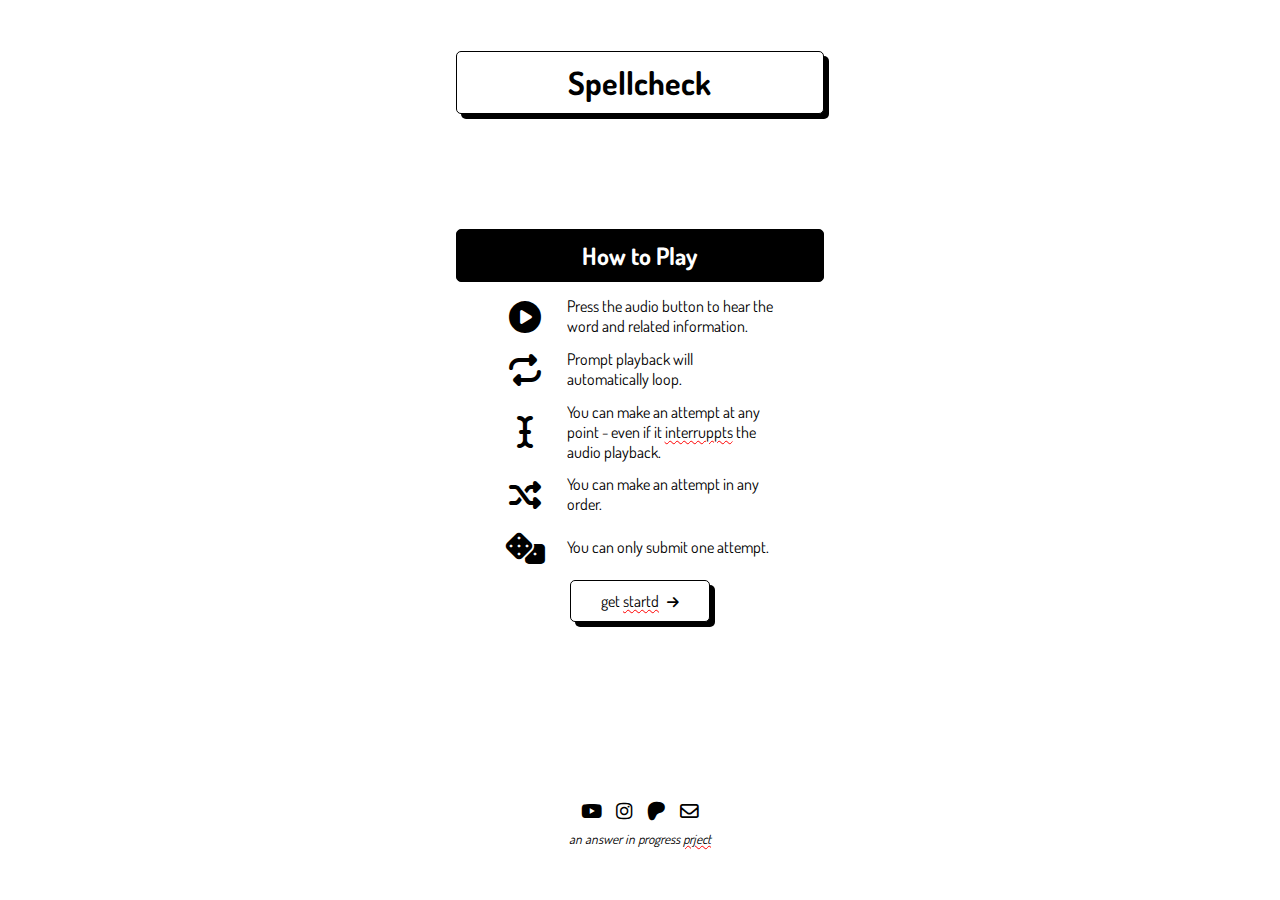
<file: index.html>
<!DOCTYPE html>
<html lang="en">
<head>
    <meta charset="UTF-8" />
    <meta
      name="viewport"
      content="width=device-width, initial-scale=1.0 maximum-scale=1.0, user-scalable=0"
    />
    <title>Spellcheck - A Word Game | Home</title>
    <link
      rel="stylesheet"
      href="assets/styles/large_style.css"
      media="(min-width: 800px)"
    />
    <link
      rel="stylesheet"
      href="assets/styles/mobile_style.css"
      media="(max-width: 800px)"
    />
    <link
      rel="stylesheet"
      href="https://cdnjs.cloudflare.com/ajax/libs/font-awesome/6.5.0/css/all.min.css"
    />
    <link rel="icon" type="image/x-icon" href="assets/icons/spellcheck.png" />
</head>
<body>
    <div class="header">
        <div id="header-with-menu">
        <h1 class="boxed" id="header-title">
          <span class="">Spellcheck</span>
        </h1>
        </div>
    </div>

    <div class="content">
        <h2 class="boxed-black">How to Play</h2>
        <table>
            <tr>
          <td
            style="font-size: 24pt; vertical-align: middle; text-align: center"
          >
            <span class="fa fa-circle-play"></span>
          </td>
          <td>
            Press the audio button to hear the word and related information.
          </td>
            </tr>
            <tr>
          <td
            style="font-size: 24pt; vertical-align: middle; text-align: center"
          >
            <span class="fa fa-repeat"></span>
          </td>
                <td>Prompt playback will automatically loop.</td>
            </tr>
            <tr>
          <td
            style="font-size: 24pt; vertical-align: middle; text-align: center"
          >
            <span class="fa fa-i-cursor"></span>
          </td>
          <td>
            You can make an attempt at any point - even if it
            <span class="error">interruppts</span> the audio playback.
          </td>
            </tr>
            <tr>
          <td
            style="font-size: 24pt; vertical-align: middle; text-align: center"
          >
            <span class="fa fa-shuffle"></span>
          </td>
                <td>You can make an attempt in any order.</td>
            </tr>
            <tr>
          <td
            style="font-size: 24pt; vertical-align: middle; text-align: center"
          >
            <span class="fa fa-dice"></span>
          </td>
                <td>You can only submit one attempt.</td>
            </tr>
        </table>
        <a href="mode_select.html">
            <div class="btn boxed">
          get <span class="error">startd</span>&ensp;<i
            class="fa fa-arrow-right"
            style="font-size: 10pt"
          ></i>
            </div>
        </a>
    </div>
    <br />
    <div class="footer">
        <div><p>an answer in progress <span class="error">prject</span></p></div>
        <div id="social-icons-flexbox">
            <a href="https://www.youtube.com/answerinprogress" target="_blank" class="social-icon"><i class="fa-brands fa-youtube"></i></a>
            <a href="https://www.instagram.com/answerinprogress" target="_blank" class="social-icon"><i class="fa-brands fa-instagram"></i></a>
            <a href="https://www.patreon.com/answerinprogress" target="_blank" class="social-icon"><i class="fa-brands fa-patreon"></i></a>
            <a href="https://answerinprogress.substack.com/" target="_black" class="social-icon"><i class="fa-regular fa-envelope"></i></a>
        </div>
    </div>
</body>
</html>
</file>
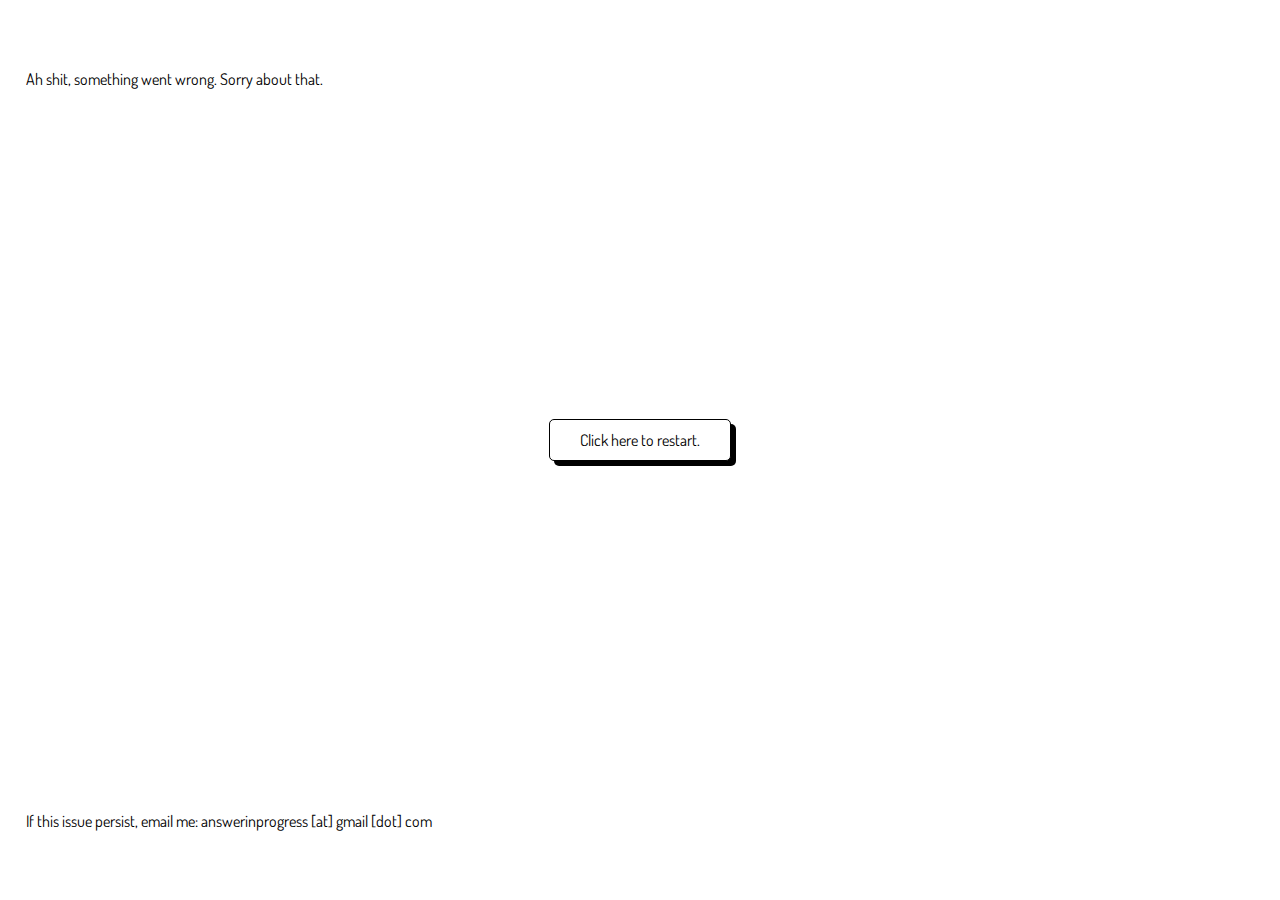
<file: ahshit.html>
<!DOCTYPE html>
<html lang="en">
  <head>
    <meta charset="UTF-8" />
    <meta
      name="viewport"
      content="width=device-width, initial-scale=1.0 maximum-scale=1.0, user-scalable=0"
    />
    <title>Spellcheck - A Word Game | Ah Shit</title>
    <link
      rel="stylesheet"
      href="assets/styles/large_style.css"
      media="(min-width: 800px)"
    />
    <link
      rel="stylesheet"
      href="assets/styles/mobile_style.css"
      media="(max-width: 800px)"
    />
    <link rel="icon" type="image/x-icon" href="assets/icons/spellcheck.png" />
  </head>
  <body>
    <p>Ah shit, something went wrong. Sorry about that.</p>
    <br />
    <a class="btn boxed" href="index.html">Click here to restart.</a>
    <br />
    <br />
    <p>
      If this issue persist, email me: answerinprogress [at] gmail [dot] com
    </p>
  </body>
</html>
</file>
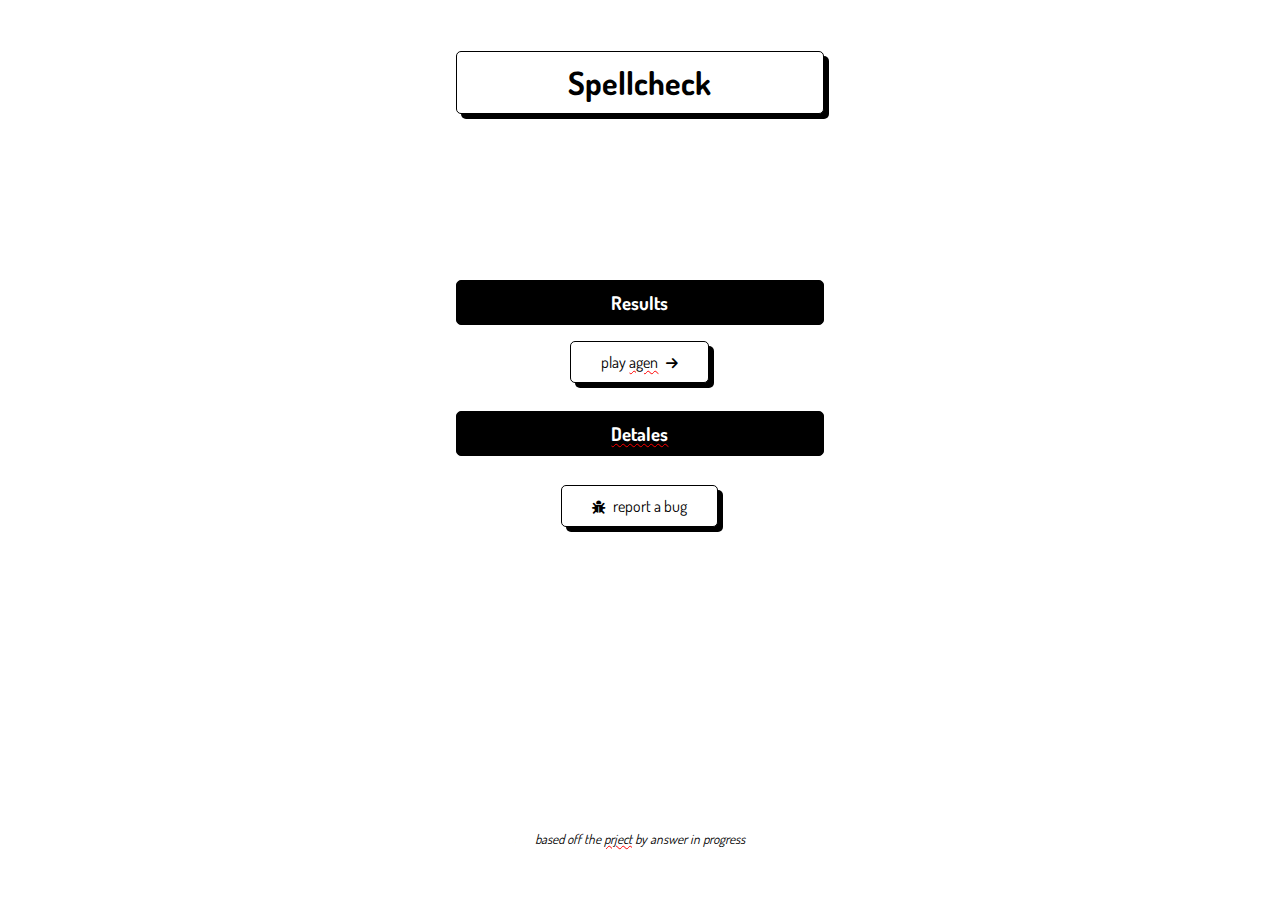
<file: practice_results.html>
<!DOCTYPE html>
<html lang="en">
  <head>
    <meta charset="UTF-8" />
    <meta
      name="viewport"
      content="width=device-width, initial-scale=1.0 maximum-scale=1.0, user-scalable=0"
    />
    <title>Spellcheck - A Word Game | Results</title>
    <link
      rel="stylesheet"
      href="assets/styles/large_style.css"
      media="(min-width: 800px)"
    />
    <link
      rel="stylesheet"
      href="assets/styles/mobile_style.css"
      media="(max-width: 800px)"
    />
    <link
      rel="stylesheet"
      href="https://cdnjs.cloudflare.com/ajax/libs/font-awesome/6.3.0/css/all.min.css"
    />
    <link rel="icon" type="image/x-icon" href="assets/icons/spellcheck.png" />
  </head>
  <body>
    <div class="header">
      <div id="header-with-menu">
        <h1 class="boxed" id="header-title">
          <span class="">Spellcheck</span>
        </h1>
      </div>
    </div>
    <div class="content">
      <h3 class="boxed-black">Results</h3>
      <p id="summary"></p>
      <a href="mode_select.html">
        <div class="btn boxed">
          play <span class="error">agen</span>&ensp;<i
            class="fa fa-arrow-right"
            style="font-size: 10pt"
          ></i>
        </div>
      </a>
      <h3 class="boxed-black error">Detales</h3>
      <table id="typos"></table>
      <br />
      <a
        href="mailto:answerinprogress@gmail.com?subject=Spellcheck Bug Report"
        target="_blank"
      >
        <div class="btn boxed">
          <i class="fa fa-bug" style="font-size: 10pt"></i>&ensp;report a bug
        </div>
      </a>
    </div>
    <br />
    <div class="footer">
      <div>
        <p>
          based off the
          <span class="error"
            ><a href="https://github.com/sabrina-aip/spellcheck"
              >prject</a
            ></span
          >
          by
          <a href="https://www.youtube.com/answerinprogress"
            >answer in progress</a
          >
        </p>
      </div>
    </div>
    <script src="assets/scripts/practice_results.js"></script>
  </body>
</html>
</file>
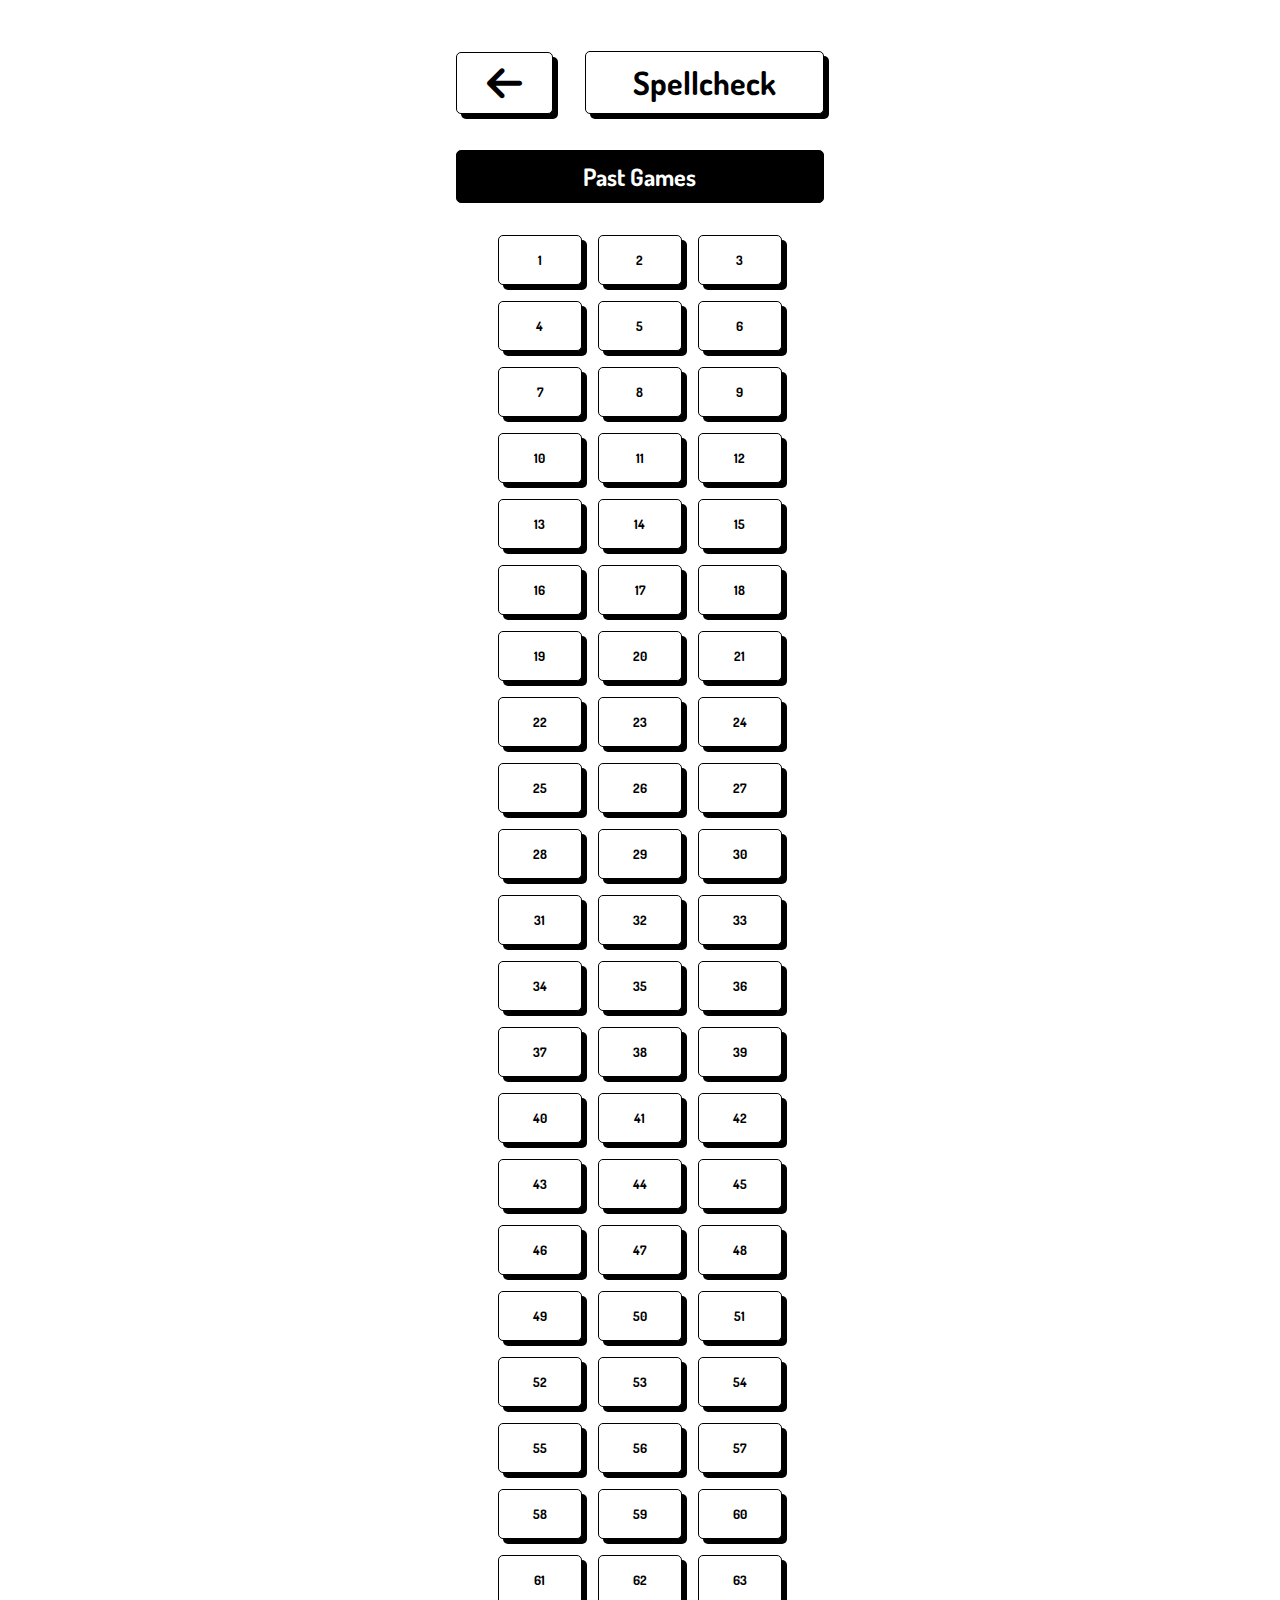
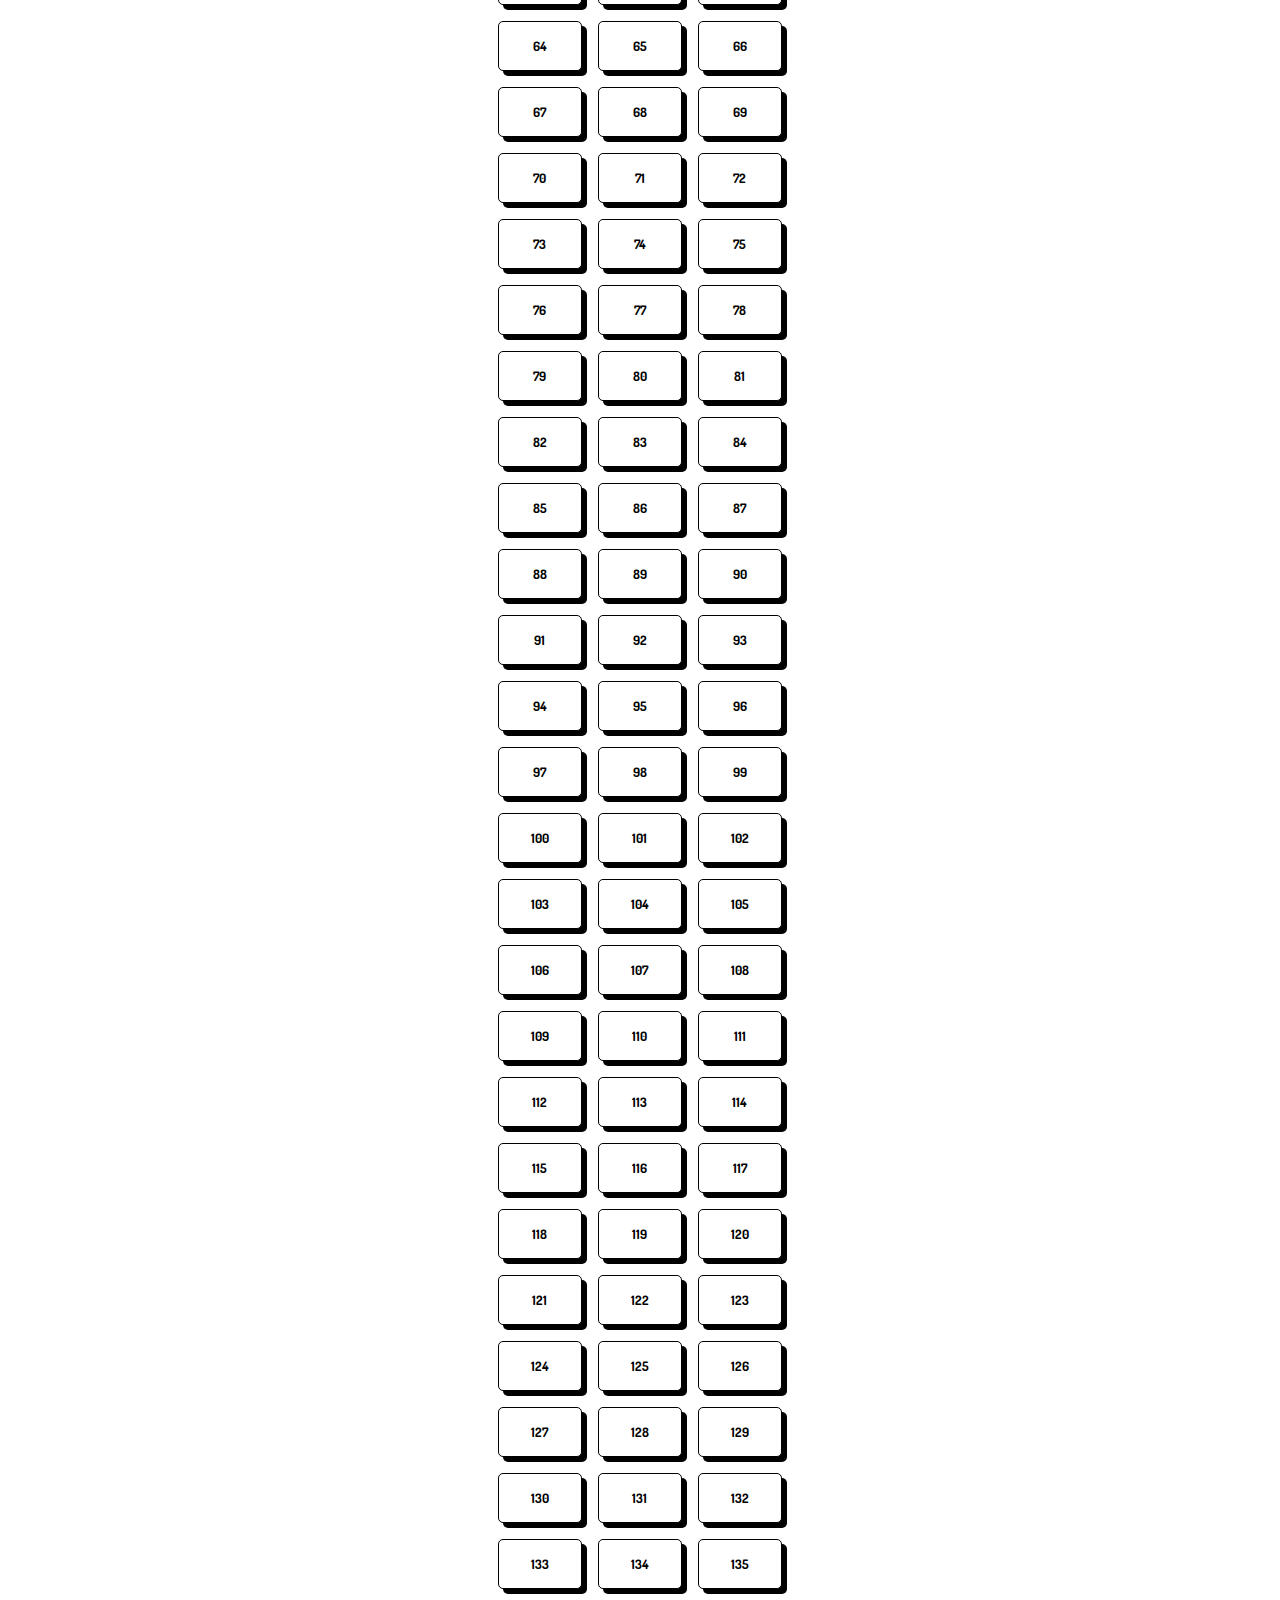
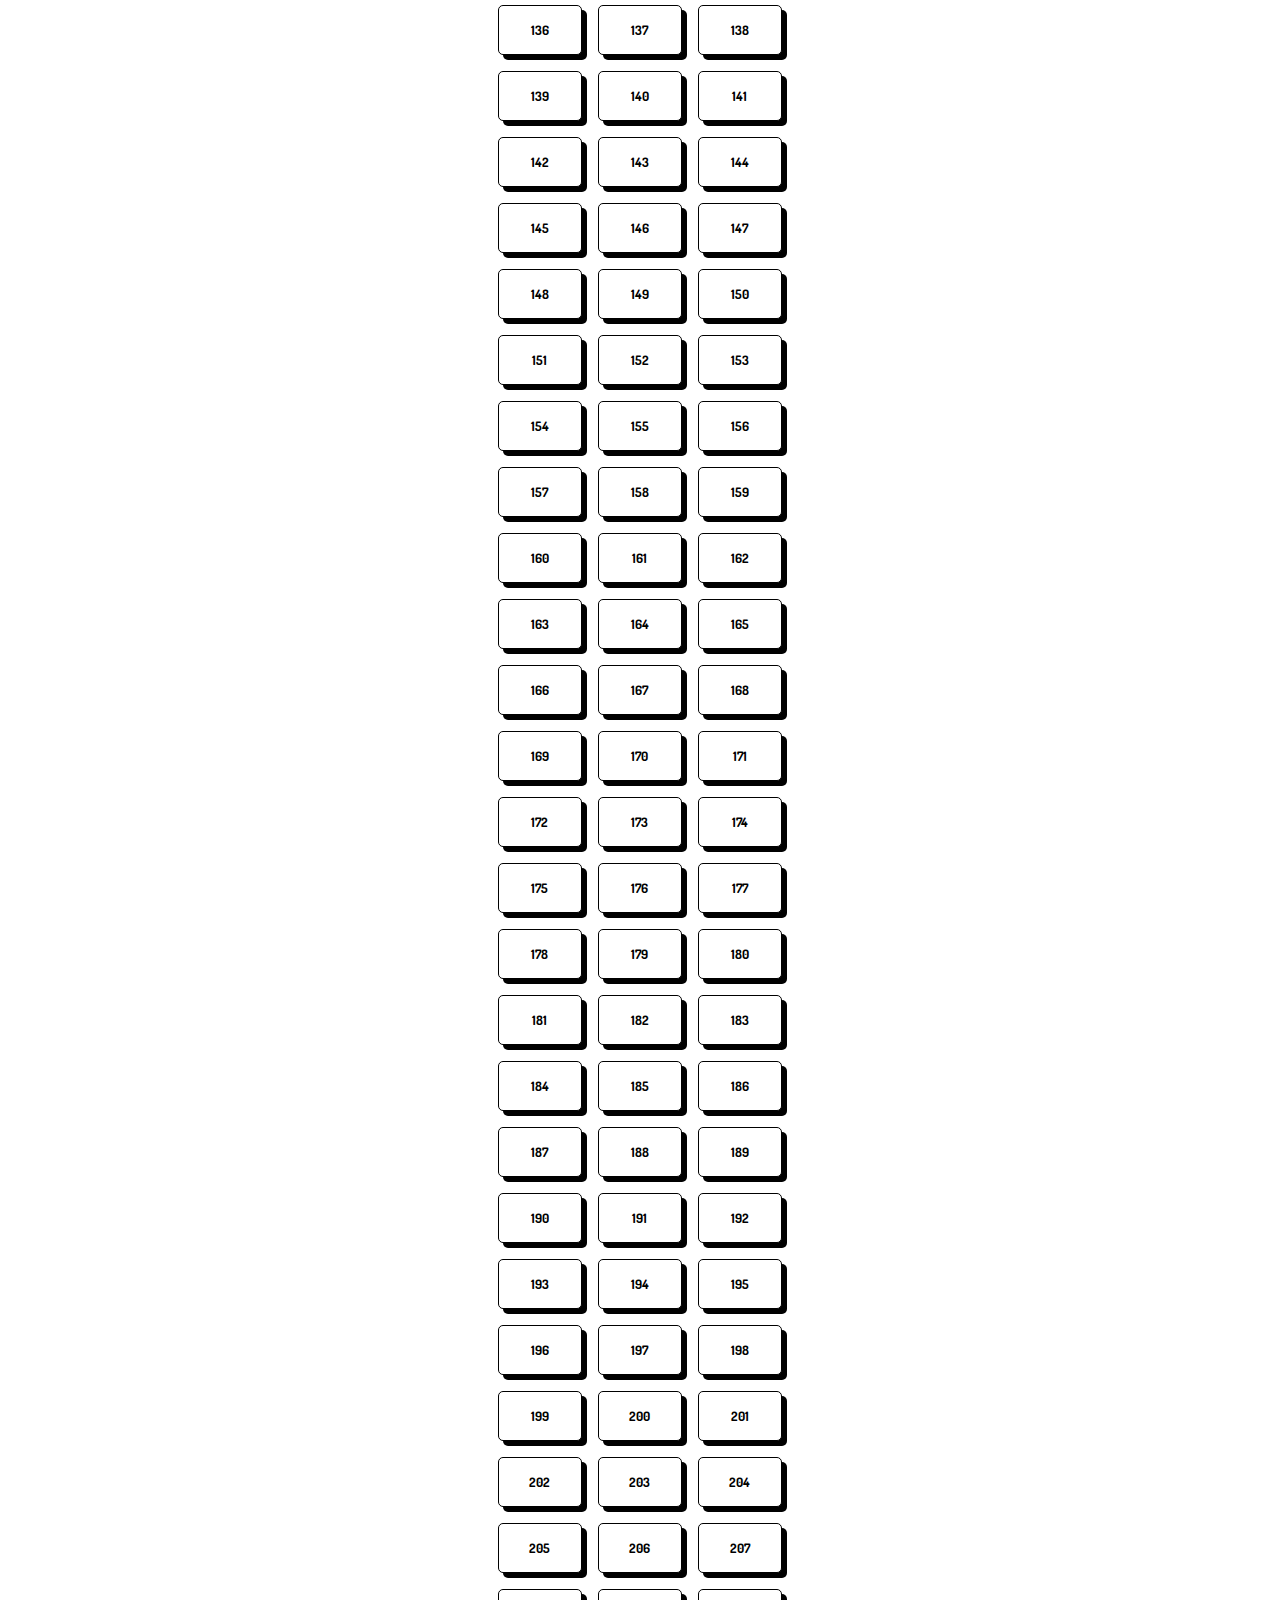
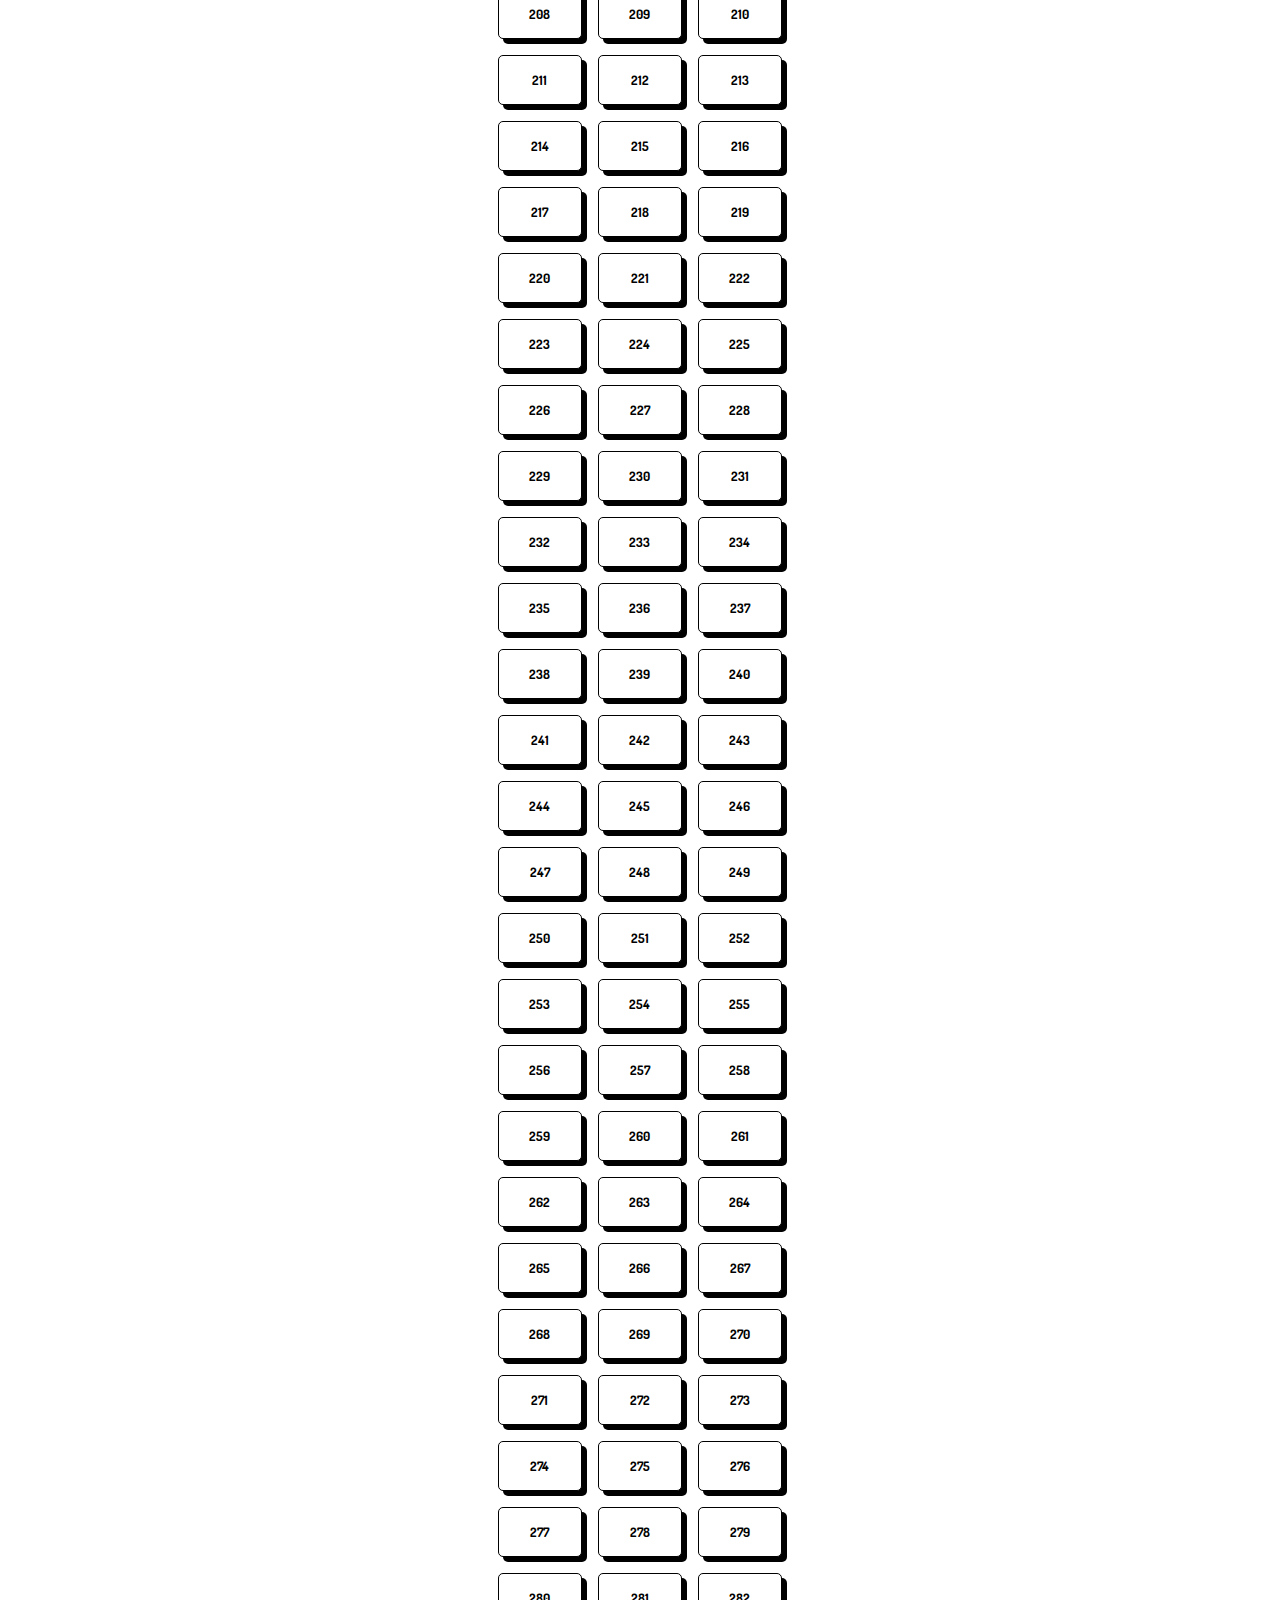
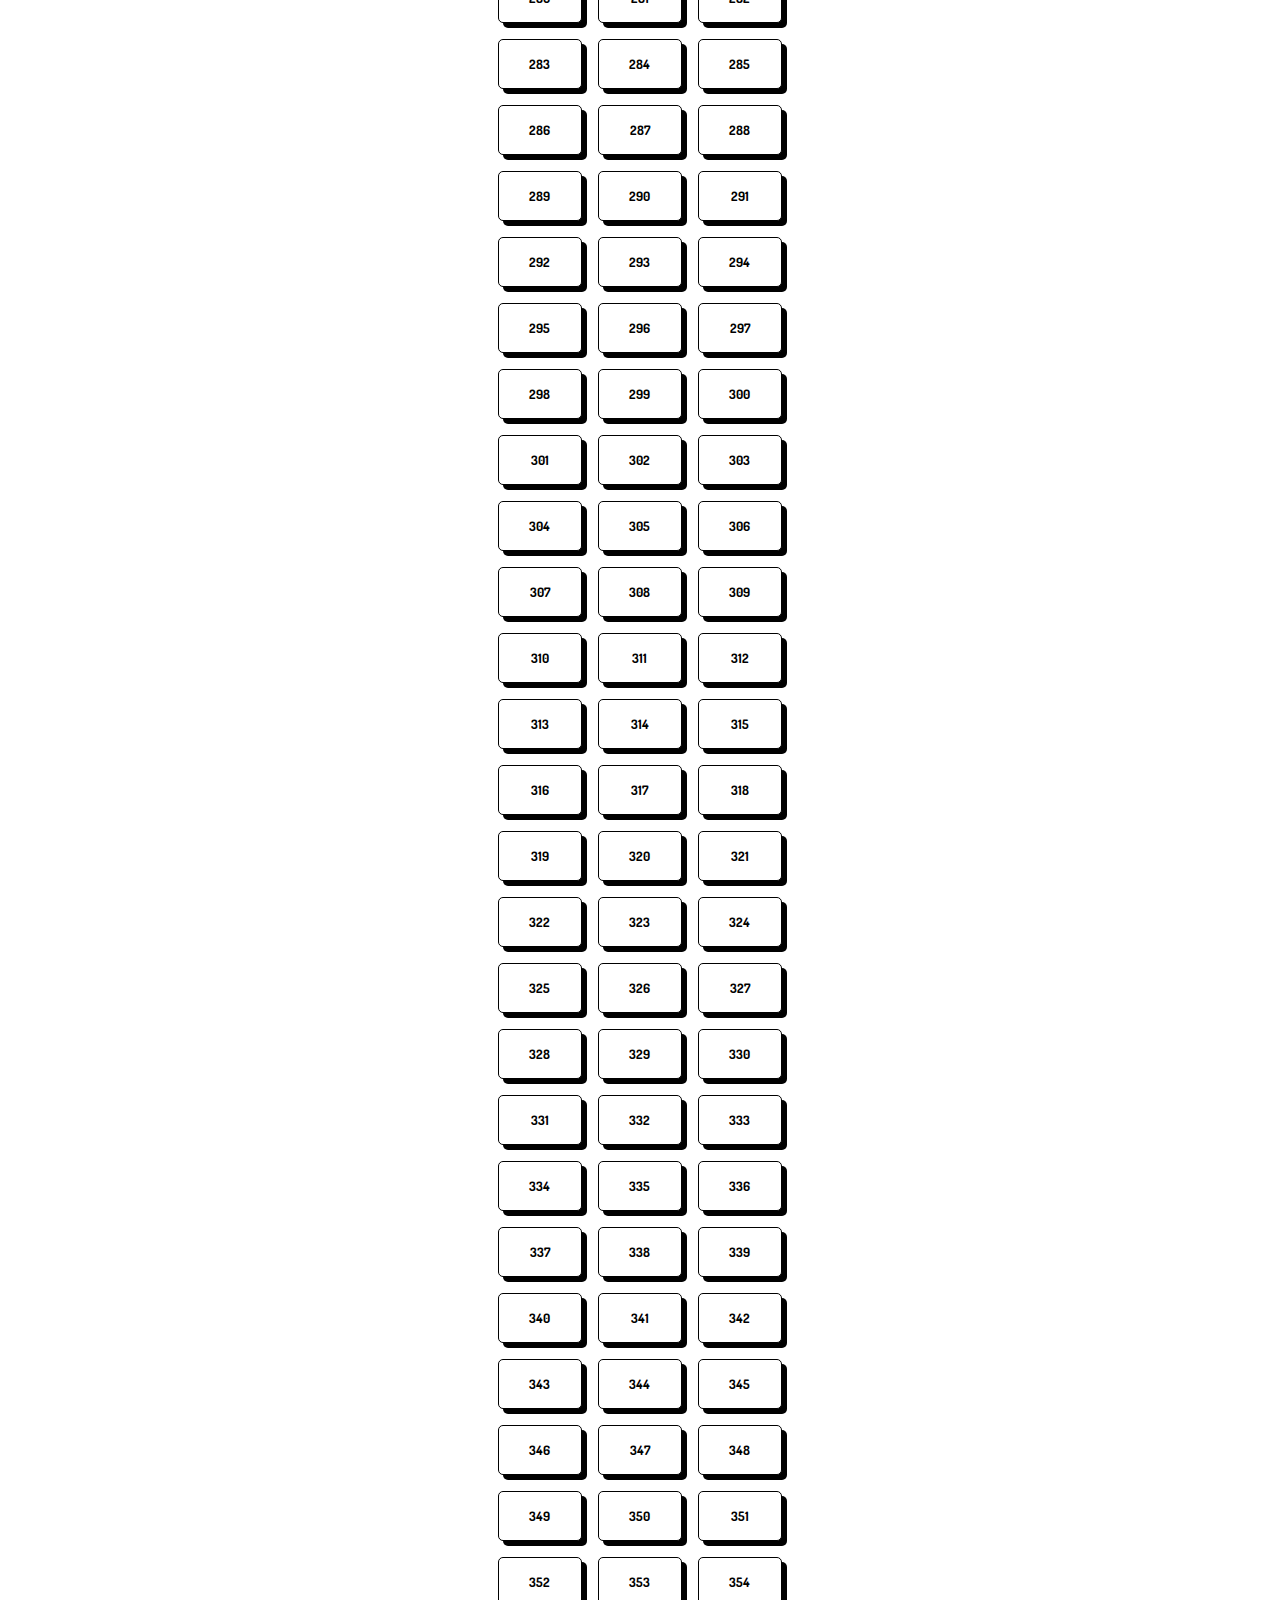
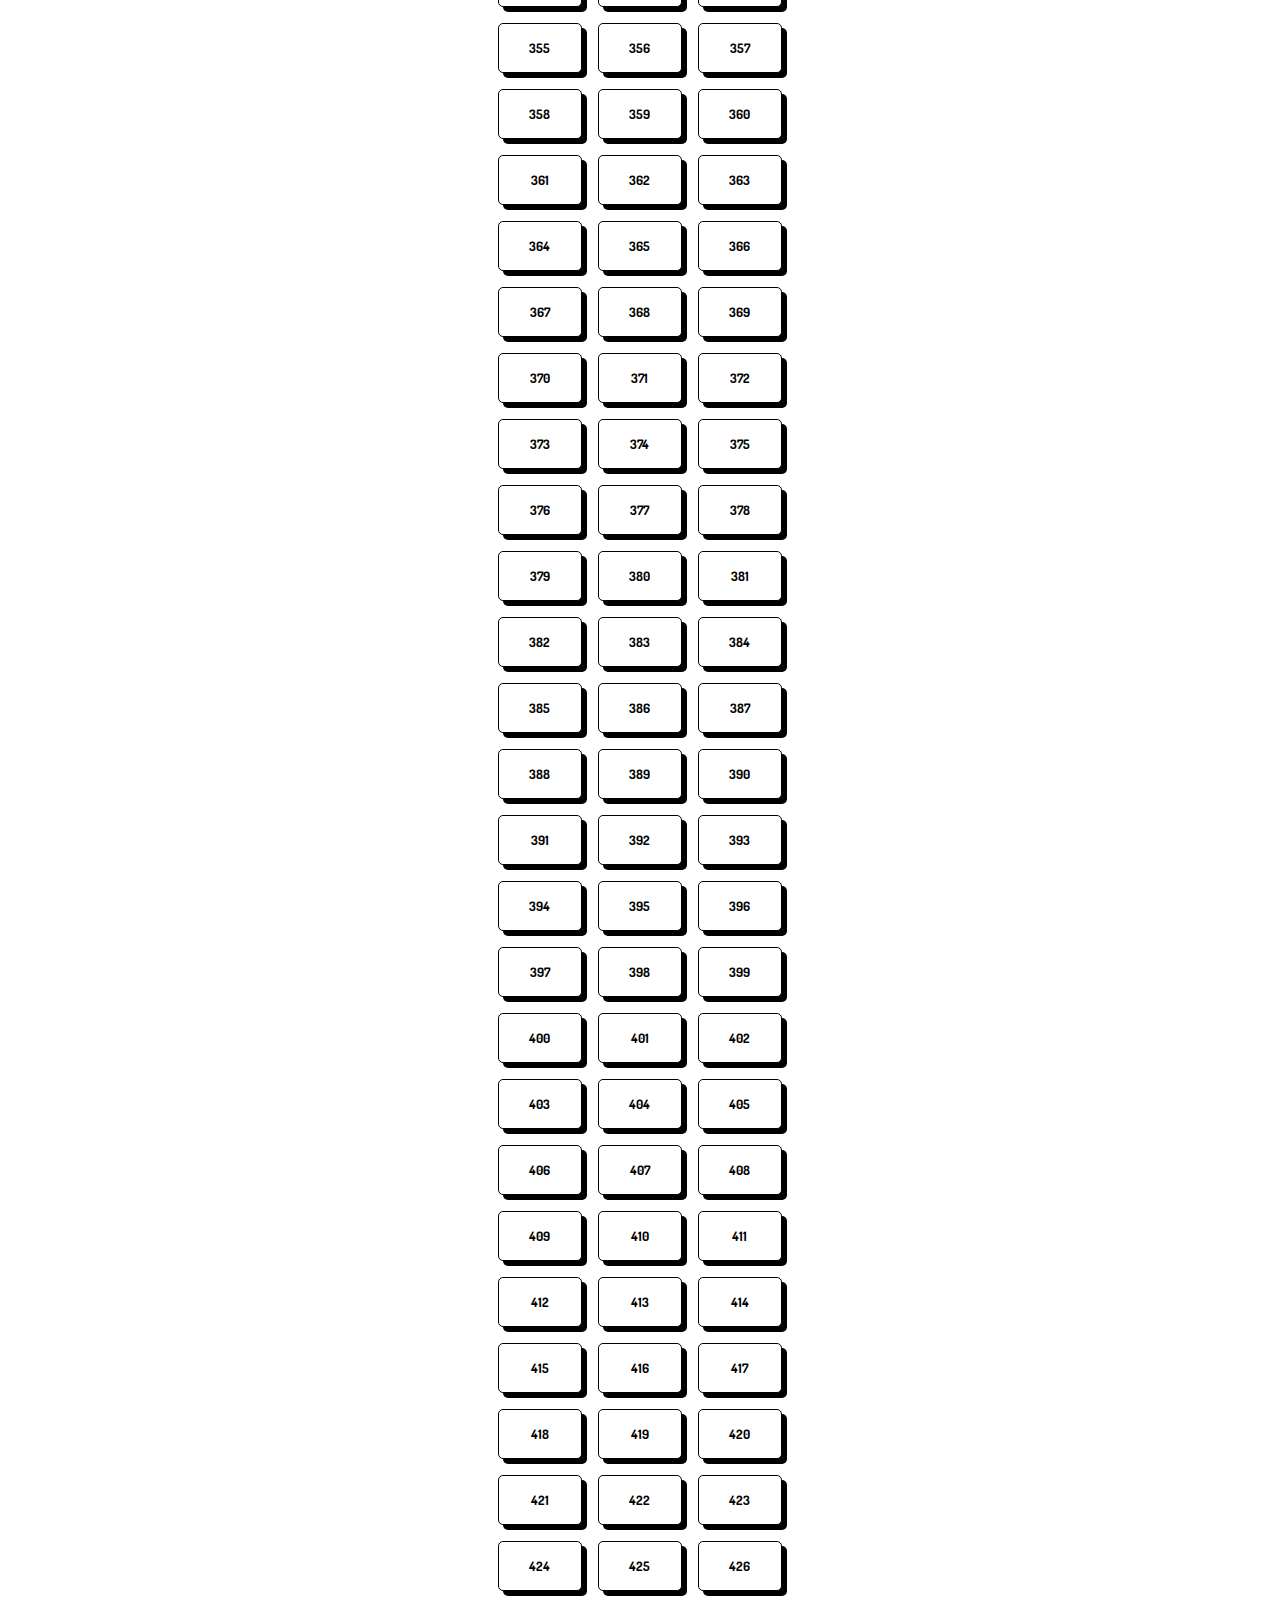
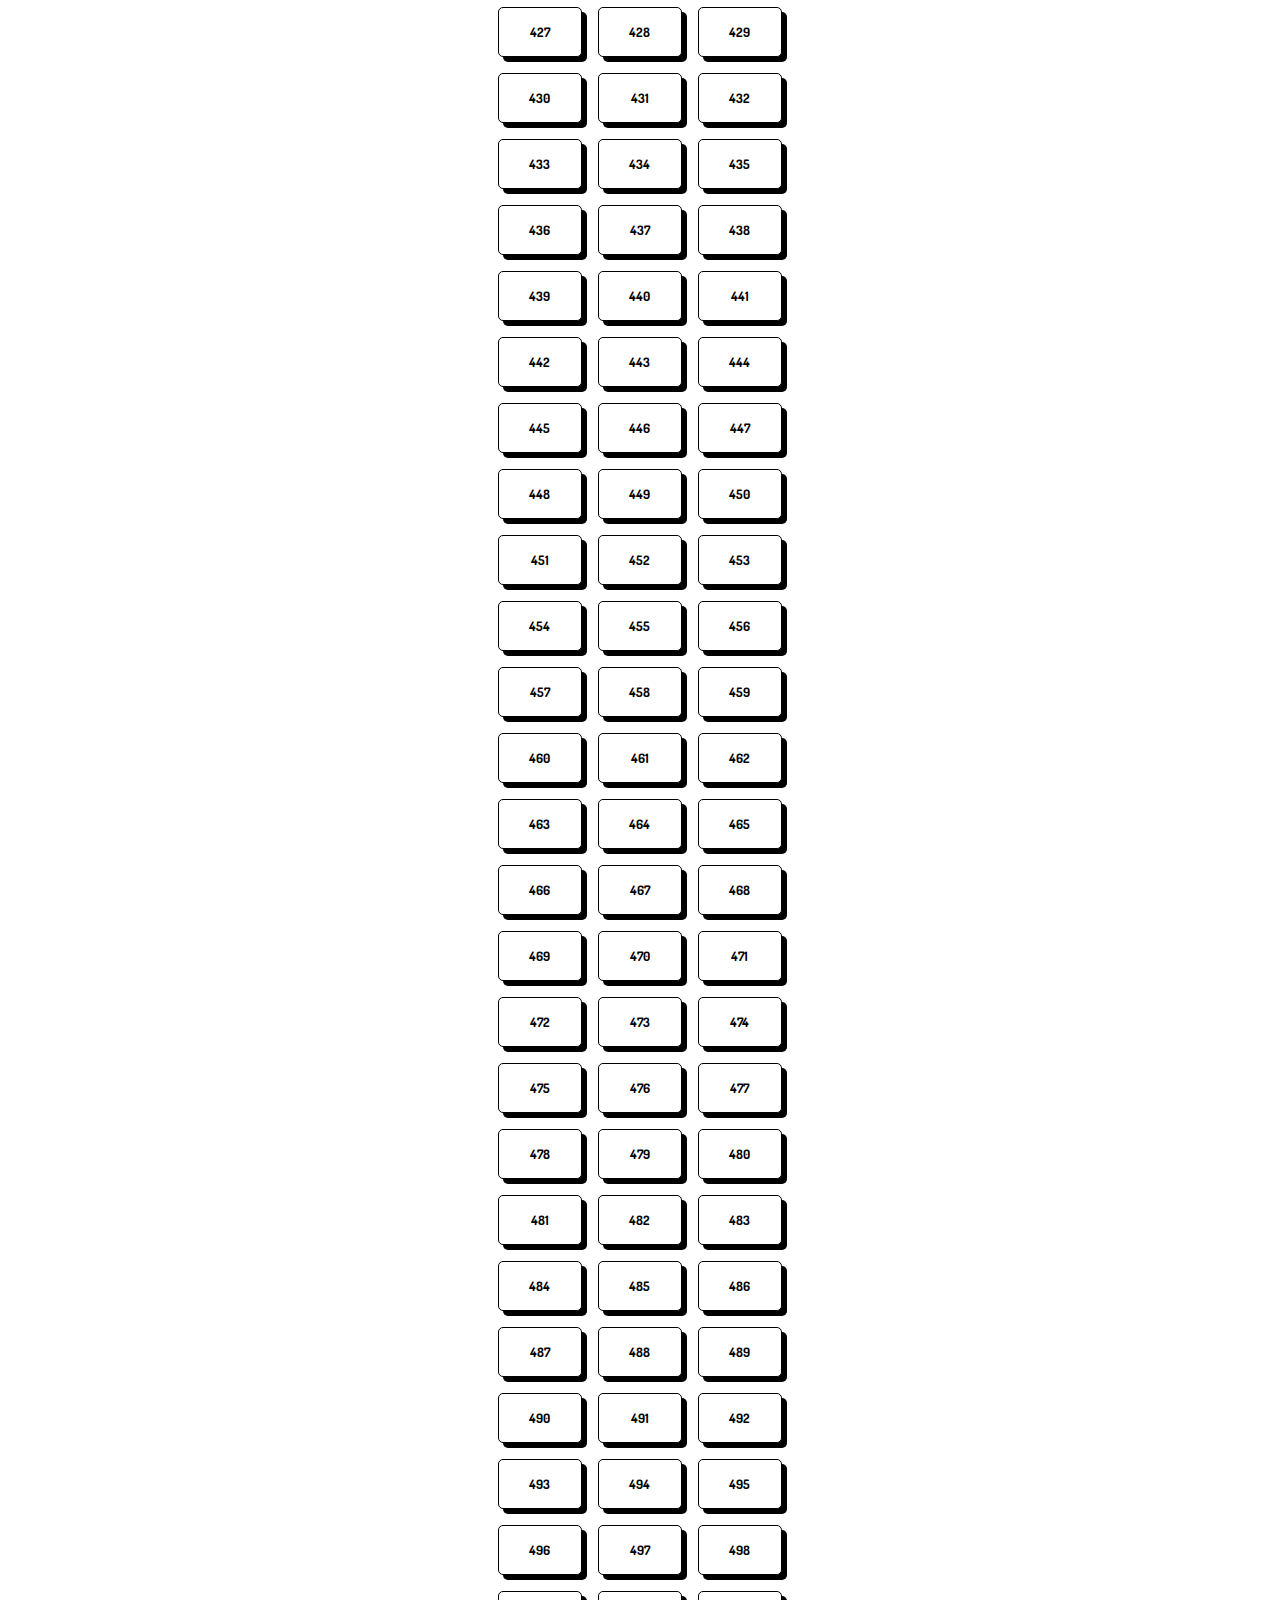
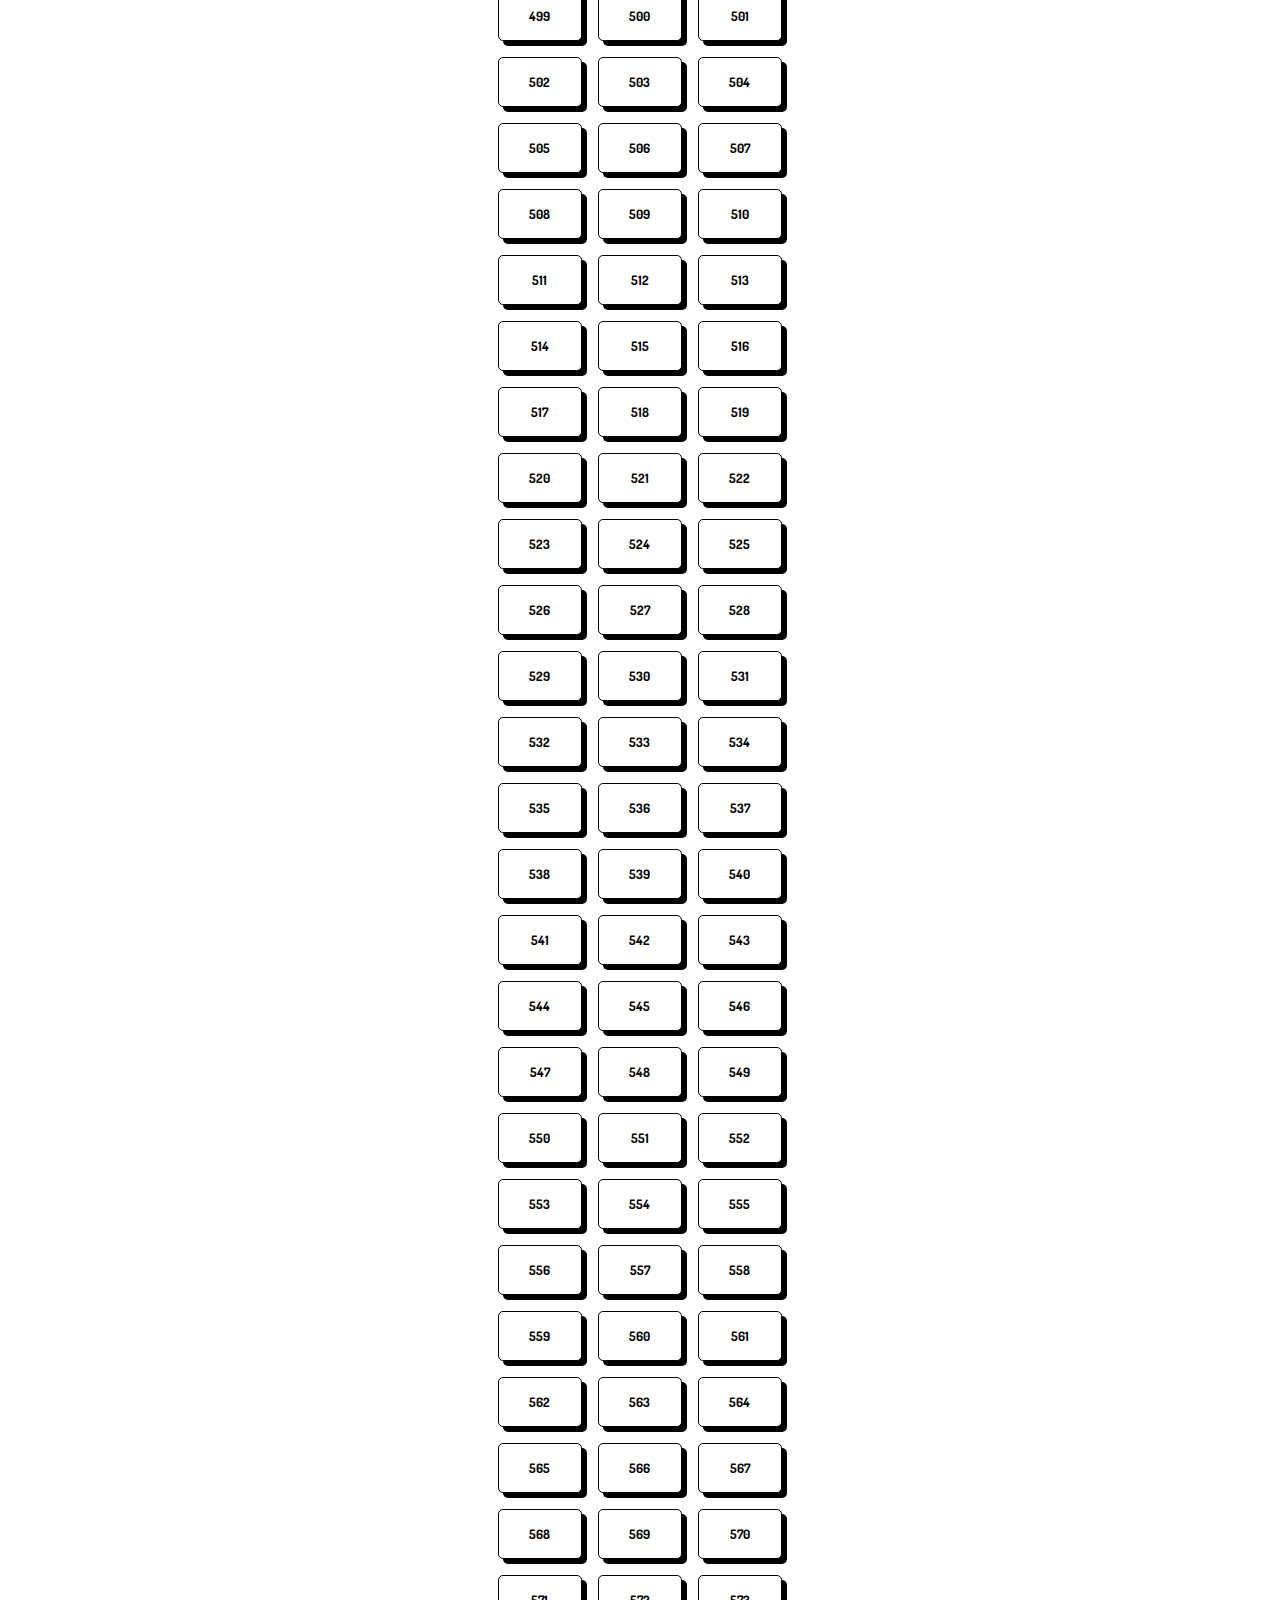
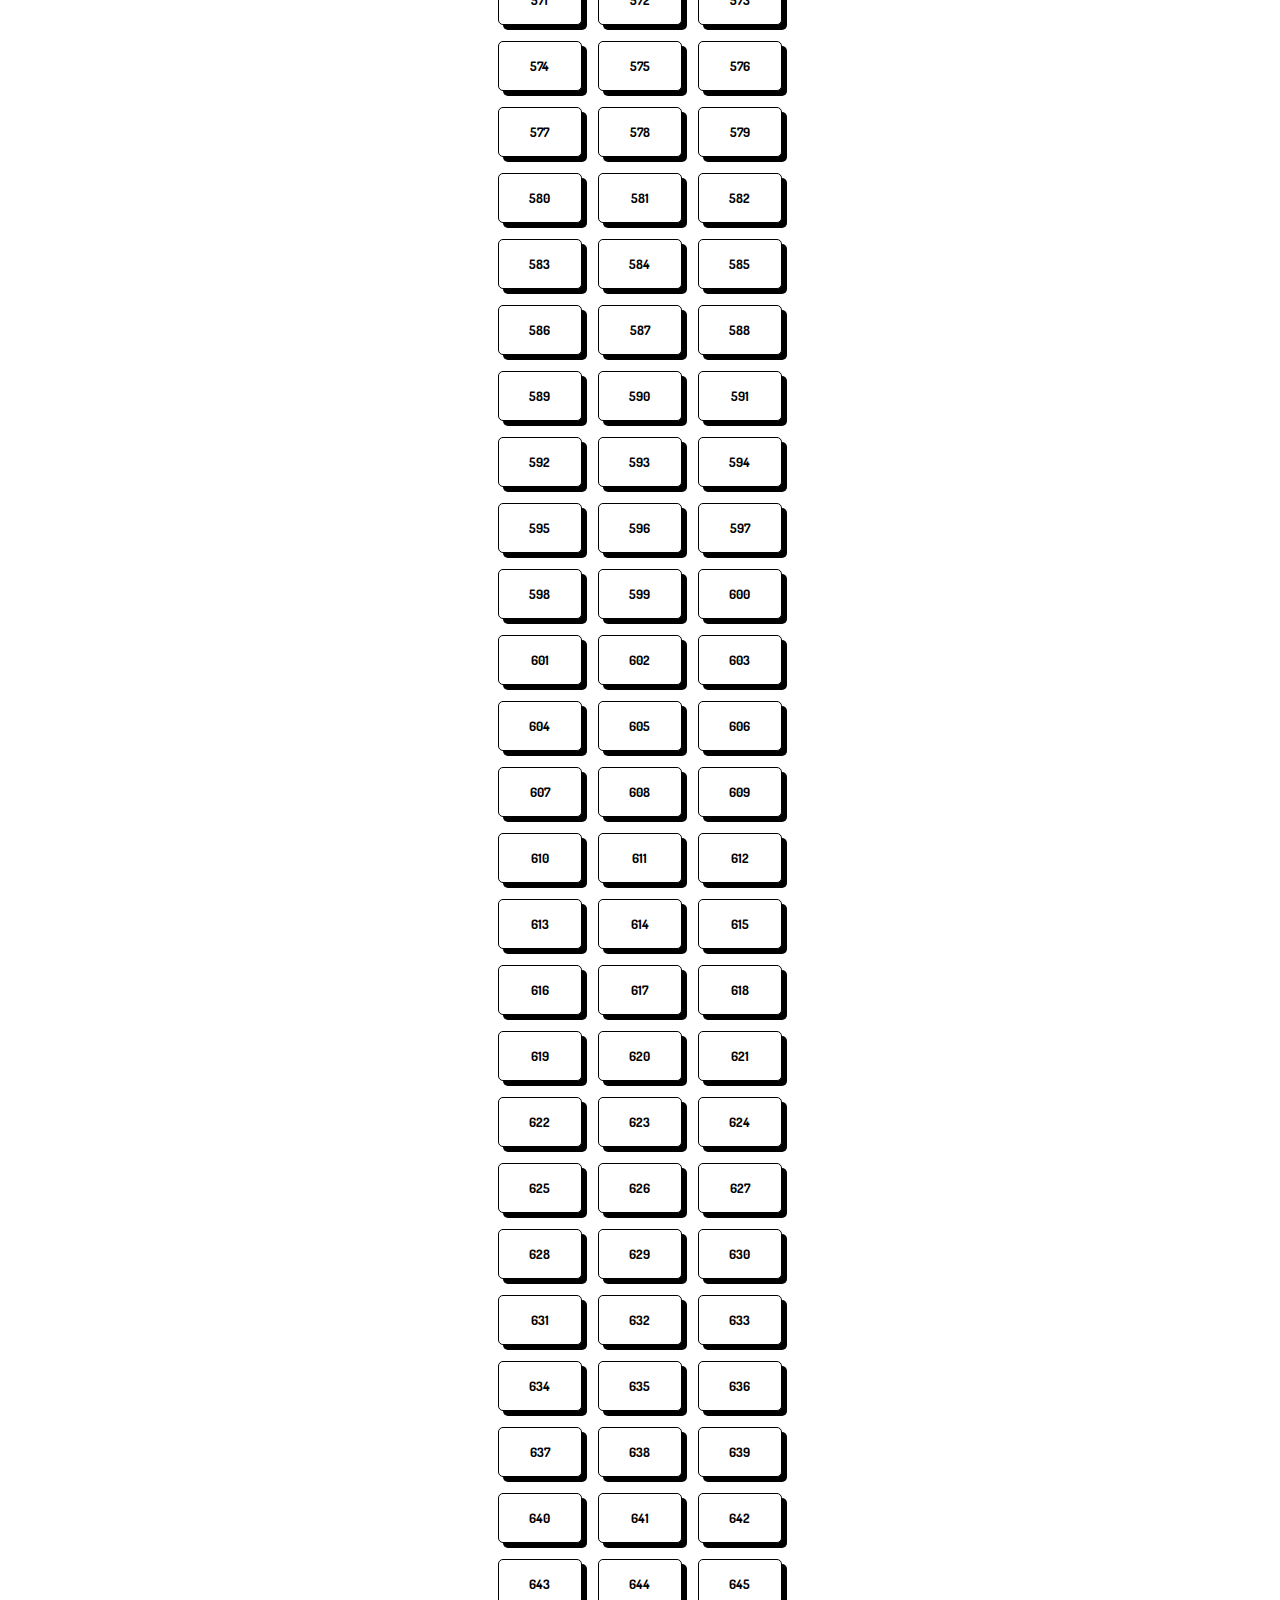
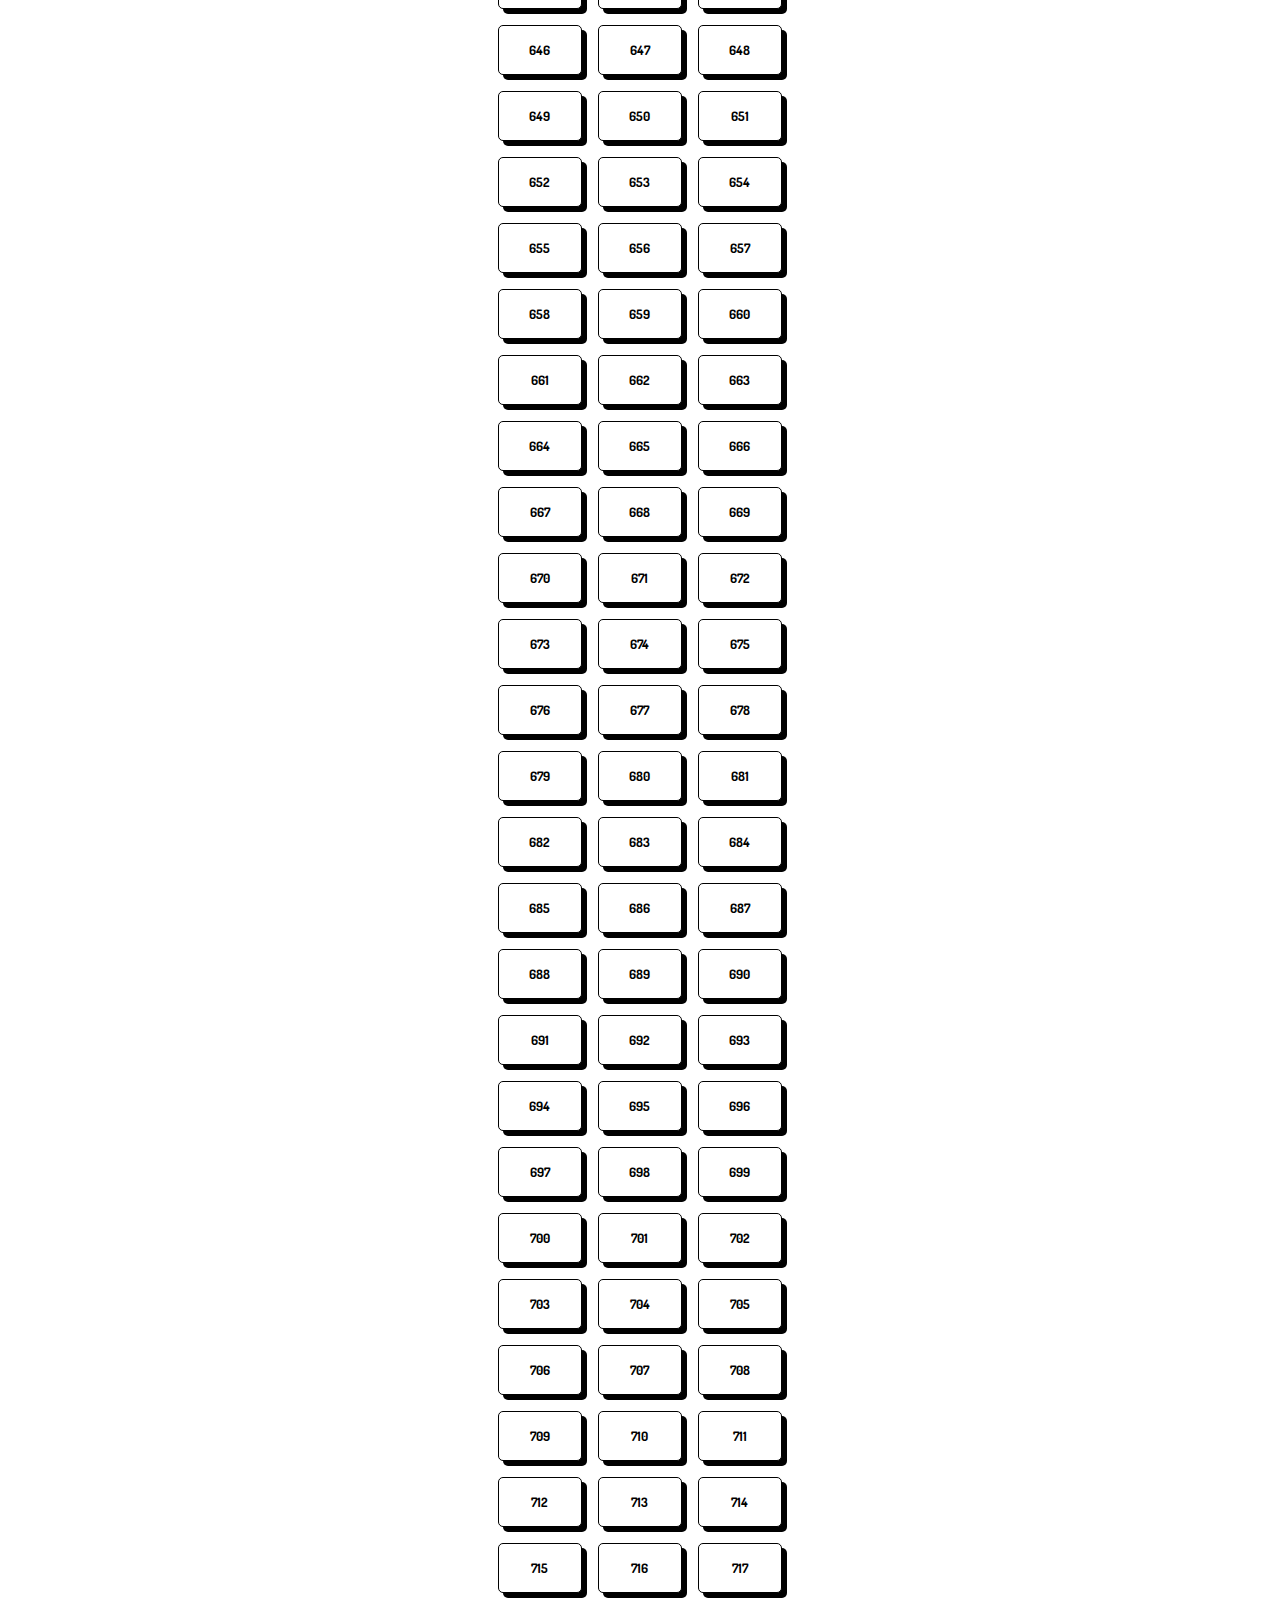
<file: previous_days.html>
<!DOCTYPE html>
<html lang="en">
  <head>
    <meta charset="UTF-8" />
    <meta
      name="viewport"
      content="width=device-width, initial-scale=1.0 maximum-scale=1.0, user-scalable=0"
    />
    <title>Spellcheck - A Word Game | Play</title>
    <link
      rel="stylesheet"
      href="assets/styles/large_style.css"
      media="(min-width: 800px)"
    />
    <link
      rel="stylesheet"
      href="assets/styles/mobile_style.css"
      media="(max-width: 800px)"
    />
    <link
      rel="stylesheet"
      href="assets/styles/no_scroll.css"
      media="(max-width: 800px)"
    />
    <link
      rel="stylesheet"
      href="https://cdnjs.cloudflare.com/ajax/libs/font-awesome/6.3.0/css/all.min.css"
    />
    <link rel="icon" type="image/x-icon" href="assets/icons/spellcheck.png" />
  </head>
  <body>
    <div class="header">
      <div id="header-with-menu">
        <a href="mode_select.html" class="boxed btn" id="header-menu"
          ><i class="fa fa-arrow-left" style="font-size: 30pt; padding: 0%"></i
        ></a>
        <div></div>
        <h1 class="boxed" id="header-title">
          <span class="">Spellcheck</span>
        </h1>
      </div>
    </div>
    <div class="content">
      <div id="top-banner">
        <h2 class="boxed-black" id="level">Past Games</h2>
      </div>
      <div id="past-box">
        <div id="past-puzzles"></div>
      </div>
    </div>

    <div class="footer">
      <div>
        <p>
          based off the
          <span class="error"
            ><a href="https://github.com/sabrina-aip/spellcheck"
              >prject</a
            ></span
          >
          by
          <a href="https://www.youtube.com/answerinprogress"
            >answer in progress</a
          >
        </p>
      </div>
    </div>
  </body>
  <script src="assets/scripts/pastDays.js"></script>
  <script>
    const days = document.querySelectorAll('div[id^="puzzle-"]');
    days.forEach((day) => {
      day.addEventListener("click", function () {
        dayVal = day.id;
        dayVal = dayVal.replace("puzzle-", "");
        dayVal = parseInt(dayVal);
        sessionStorage.setItem("selectedPastLevel", dayVal);
        sessionStorage.setItem("puzzleNum", puzzleNum);
      });
    });
  </script>
</html>
</file>
<file: assets/styles/large_style.css>
/* Imports Roboto font in case it doesn't already exist on the user's computer */
@import url("https://fonts.googleapis.com/css2?family=Roboto:ital,wght@0,100;0,300;0,400;0,500;0,700;0,900;1,100;1,300;1,400;1,500;1,700;1,900&display=swap");
@import url("https://fonts.googleapis.com/css2?family=Dosis:wght@200..800&family=Indie+Flower&display=swap");
/* TEXT STYLES */

body {
  font-family: "Dosis", "Roboto", sans-serif;
  display: flex;
  flex-direction: column;
  justify-content: space-between;
  height: 100vh;
  margin: 0;
  padding: 4vw 2vw;
  box-sizing: border-box;
}

h1 {
  font-weight: 700;
  padding: 0px;
}

p {
  font-weight: 400;
  line-height: 1.5; /* More legible text */
}

.line-wrap {
  line-height: 25%;
}

/* DIV STYLES*/

.header {
  width: 30%;
  margin-left: auto;
  margin-right: auto;
  text-align: center;
}

#header-with-menu {
  display: flex;
  flex-direction: row;
  justify-content: center;
  align-items: center;
  gap: 16px;
}

#header-title {
  flex: 4 1 90%;
  margin: 0;
}

#header-menu {
  flex: 1 2 10%;
}

.content {
  width: 30%;
  margin-left: auto;
  margin-right: auto;
  text-align: center;
}

.footer {
  width: 30%;
  display: flex;
  align-items: center;
  justify-content: center;
  flex-direction: column-reverse;
  margin-left: auto;
  margin-right: auto;
  font-size: 10pt;
  font-style: italic;
}
.footer p {
  margin: 0.5em 0 0 0;
}

#social-icons-flexbox {
  display: flex;
  width: 40%;
  flex-direction: row;
  justify-content: space-evenly;
  align-items: center;
  font-size: 14pt;
}

.score-banner {
  display: flex;
  flex-direction: row;
  justify-content: space-between;
  width: 100%;
  gap: 0 20px;
  margin: 20px 0 0 0;
}

#total-count {
  flex-grow: 2;
  margin: 10;
}
#correct-count {
  flex-grow: 2;
  margin: 10;
}

/* TABLE */

table {
  text-align: left;
  text-justify: inter-word;
  width: 80%;
  margin-left: auto;
  margin-right: auto;
}

td {
  padding: 0px 10px 10px 10px;
  font-weight: 400;
}

/* TEXT DECORATIION */

.error {
  text-decoration-line: underline;
  text-decoration-style: wavy;
  text-decoration-color: red;
  text-decoration-thickness: 1px;
  text-underline-offset: 10%;
}

.boxed {
  border: 1px black solid;
  padding: 10px;
  background-color: white;
  border-radius: 5px;
  box-shadow: 5px 5px 0px black;
}

.boxed-black {
  border: 1px black solid;
  padding: 10px;
  border-radius: 5px;
  background-color: black;
  color: white;
  margin: 1.5em 0 0.5em 0;
}

/* BUTTONS */

a {
  text-decoration: none;
  color: black;
}

.btn {
  color: black;
  padding: 10px 30px 10px 30px;
  width: fit-content;
  margin-left: auto;
  margin-right: auto;
}

@media (hover: hover) {
  .btn.boxed:hover,
  .past-btn.boxed:hover {
    transform: translate(5px, 5px);
    box-shadow: 0px 0px 0px black;
    transition: 0.1s;
  }
}

.social-icon:hover {
  color: red;
  transition: 0.2s;
}

/* KEYBOARD */
#keyboard-cont {
  margin: 1rem 0;
  display: flex;
  flex-direction: column;
  align-items: center;
  row-gap: 10px;
}

#keyboard-cont div {
  display: flex;
  justify-content: center;
  align-items: center;
  gap: 5px;
  width: 70%;
}

.keyboard-button {
  cursor: pointer;
  color: black;
  font-family: "Roboto Mono", monospace;
  background-color: white;
  line-height: 1.5;
  font-size: 12pt;
  touch-action: manipulation;
  flex: 1 1 0px;
  margin-left: auto;
  margin-right: auto;
  box-shadow: 3px 3px 0px black;
}

.keyboard-button.clicked {
  transform: translate(2px, 2px);
  box-shadow: 0px 0px 0px black;
}

/* ATTEMPT ENTRY */

#attempt-box {
  width: 75%;
  border: 1px black solid;
  border-radius: 5px;
  background-color: white;
  font-family: "Roboto Mono", monospace;
  font-size: 14pt;
  color: black;
  padding: 0 10px 0 10px;
  line-height: 2;
}

/* NEXT ROUND BUTTON */
#next-round-btn {
  margin: 0 0 20px 0;
}

/* ATTEMPT BOXES */

#word-prompts {
  display: flex;
  flex-direction: row;
  gap: 10px;
  margin: 10px 0 10px 0;
}

.prompt {
  flex: 1 1 0px;
  padding: 10px;
  aspect-ratio: 1/1;
  align-items: center;
  margin: 5px 5px 1rem 5px;
  position: relative;
}
.prompt::before {
  /* Center the play icon */
  position: absolute;
  top: 50%;
  left: 50%;
  transform: translate(-50%, -50%);
}

.prompt.clicked {
  transform: translate(5px, 5px);
  box-shadow: 0px 0px 0px black;
}

/* PRACTICE MODE */
#practice-prompt {
  display: flex;
  flex-direction: row;
  column-gap: 10px;
  margin: 15pt 0 15pt 0;
}

#end-game-btn {
  border-radius: 50px;
}

#past-puzzles {
  margin: 32px auto;
  display: flex;
  flex-direction: row;
  flex-wrap: wrap;
  gap: 16px;
  justify-content: center;
}

.past-btn {
  color: black;
  width: 50px;
  padding: 16px;
  margin-left: auto;
  margin-right: auto;
  font-size: 13px;
  font-weight: bold;
}

.past-played-btn {
  border: 1px black solid;
  padding: 10px;
  border-radius: 5px;
  color: #333333;
  background-color: #ebebeb;
  width: 50px;
  padding: 16px;
  margin-left: auto;
  margin-right: auto;
  font-size: 13px;
  font-weight: bold;
}

#stats-table {
  text-align: center;
  margin: 0 auto;
  width: 100%;
}

#stats-table th,
#stats-table td {
  min-width: 30%;
  max-width: 30%;
  padding: 8px;
}
</file>
<file: assets/styles/mobile_style.css>
/* Imports Roboto font in case it doesn't already exist on the user's computer */
@import url("https://fonts.googleapis.com/css2?family=Roboto:ital,wght@0,100;0,300;0,400;0,500;0,700;0,900;1,100;1,300;1,400;1,500;1,700;1,900&display=swap");
@import url("https://fonts.googleapis.com/css2?family=Dosis:wght@200..800&family=Indie+Flower&display=swap");
/* TEXT STYLES */

body {
  font-family: "Dosis", "Roboto", sans-serif;
  display: flex;
  flex-direction: column;
  justify-content: space-between;
  height: 100vh;
  margin: 0;
  padding: 2rem 1rem;
  box-sizing: border-box;
}

h1 {
  font-weight: 700;
  padding: 0px;
}

p {
  font-weight: 400;
  line-height: 1.5; /* More legible text */
}

.line-wrap {
  line-height: 25%;
}

/* DIV STYLES*/

.header {
  width: 95%;
  margin-left: auto;
  margin-right: auto;
  text-align: center;
}

#header-with-menu {
  display: flex;
  flex-direction: row;
  justify-content: center;
  align-items: center;
  gap: 16px;
}

#header-title {
  flex: 2 1 90%;
  margin: 0;
}

#header-menu {
  flex: 1 2 auto;
}

.content {
  width: 95%;
  margin-left: auto;
  margin-right: auto;
  text-align: center;
}

.footer {
  width: 50%;
  display: flex;
  align-items: center;
  justify-content: center;
  flex-direction: column-reverse;
  margin-left: auto;
  margin-right: auto;
  font-size: 10pt;
  font-style: italic;
}
.footer p {
  margin: 0.5em 0 0 0;
}

#social-icons-flexbox {
  display: flex;
  width: 100%;
  flex-direction: row;
  justify-content: space-evenly;
  align-items: center;
  font-size: 14pt;
}

/* TABLE */

table {
  text-align: left;
  text-justify: inter-word;
  width: 95%;
  margin-left: auto;
  margin-right: auto;
}

td {
  padding: 0px 10px 10px 10px;
  font-weight: 400;
}

.score-banner {
  display: flex;
  flex-direction: row;
  justify-content: space-between;
  width: 100%;
  gap: 0 20px;
  margin: 20px 0 0 0;
}

#total-count {
  flex-grow: 2;
  margin: 0;
}
#correct-count {
  flex-grow: 2;
  margin: 0;
}

/* TEXT DECORATIION */

.error {
  text-decoration-line: underline;
  text-decoration-style: wavy;
  text-decoration-color: red;
  text-decoration-thickness: 1px;
  text-underline-offset: 10%;
}

.boxed {
  border: 1px black solid;
  padding: 10px;
  border-radius: 5px;
  box-shadow: 5px 5px 0px black;
}

.boxed-black {
  border: 1px black solid;
  padding: 10px;
  border-radius: 5px;
  background-color: black;
  color: white;
  margin: 1.5em 0 0.5em 0;
}

/* BUTTONS */

a {
  text-decoration: none;
  color: black;
  -webkit-tap-highlight-color: rgba(0, 0, 0, 0);
}

.btn {
  color: black;
  padding: 10px 30px 10px 30px;
  width: fit-content;
  margin-left: auto;
  margin-right: auto;
  -webkit-tap-highlight-color: rgba(0, 0, 0, 0);
}

.btn.boxed:hover,
.past-btn.boxed:hover {
  transform: translate(5px, 5px);
  box-shadow: 0px 0px 0px black;
  transition: 0.1s;
}

.social-icon:hover {
  color: red;
  transition: 0.2s;
}

/* KEYBOARD */
#keyboard-cont {
  margin: 1rem 0;
  display: flex;
  flex-direction: column;
  align-items: center;
  row-gap: 2px;
}

#keyboard-cont div {
  display: flex;
  justify-content: center;
  align-items: center;
  width: 100%;
  gap: 3px;
}

.fourth-row {
  padding: 20px 0 20px 0;
}

.keyboard-button {
  cursor: pointer;
  color: black;
  font-family: "Roboto Mono", monospace;
  background-color: white;
  line-height: 1.5;
  font-size: 12pt;
  touch-action: manipulation;
  user-select: none;
  flex: 1 1 0px;
  margin-left: auto;
  margin-right: auto;
  box-shadow: 0px 0px 0px black;
  transform: translate(2px, 2px);
}

.keyboard-button.clicked {
  transform: translate(2px, 2px);
  box-shadow: 0px 0px 0px black;
}

/* ATTEMPT ENTRY */

#attempt-box {
  width: 75%;
  border: 1px black solid;
  border-radius: 5px;
  background-color: white;
  font-family: "Roboto Mono", monospace;
  font-size: 14pt;
  color: black;
  padding: 0 10px 0 10px;
  line-height: 2;
  margin: 10 0 10 0;
}

/* ATTEMPT BOXES */

#word-prompts {
  display: flex;
  flex-direction: row;
  gap: 0.1vw; /* FIX: Gap is dependent on screen size | smaller screen = smaller spacing */
  margin: 10px 0 10px 0;
}

.prompt {
  flex: 1 1 0px;
  padding: 10px;
  aspect-ratio: 1/1;
  align-items: center;
  margin: 5px 5px 1rem 5px;
  position: relative;
}
.prompt::before {
  /* Center the play icon */
  position: absolute;
  top: 50%;
  left: 50%;
  transform: translate(-50%, -50%);
}

.prompt.clicked {
  transform: translate(5px, 5px);
  box-shadow: 0px 0px 0px black;
}

/* PRACTICE MODE */
#practice-prompt {
  display: flex;
  flex-direction: row;
  gap: 20px;
  margin: 15pt 0 15pt 0;
}

#past-puzzles {
  margin: 32px auto;
  display: flex;
  flex-direction: row;
  flex-wrap: wrap;
  gap: 16px;
  justify-content: center;
}

.past-btn {
  color: black;
  width: 50px;
  padding: 16px;
  margin-left: auto;
  margin-right: auto;
  font-size: 13px;
  font-weight: bold;
}

.past-played-btn {
  border: 1px black solid;
  padding: 10px;
  border-radius: 5px;
  color: #333333;
  background-color: #ebebeb;
  width: 50px;
  padding: 16px;
  margin-left: auto;
  margin-right: auto;
  font-size: 13px;
  font-weight: bold;
}

#stats-table {
  text-align: center;
  margin: 0 auto;
  width: 100%;
}

#stats-table th,
#stats-table td {
  min-width: 30%;
  max-width: 30%;
  padding: 8px;
}
</file>
<file: assets/styles/no_scroll.css>
html,
body {
  margin: 0;
  height: 100%;
  overflow: scroll;
}
</file>
